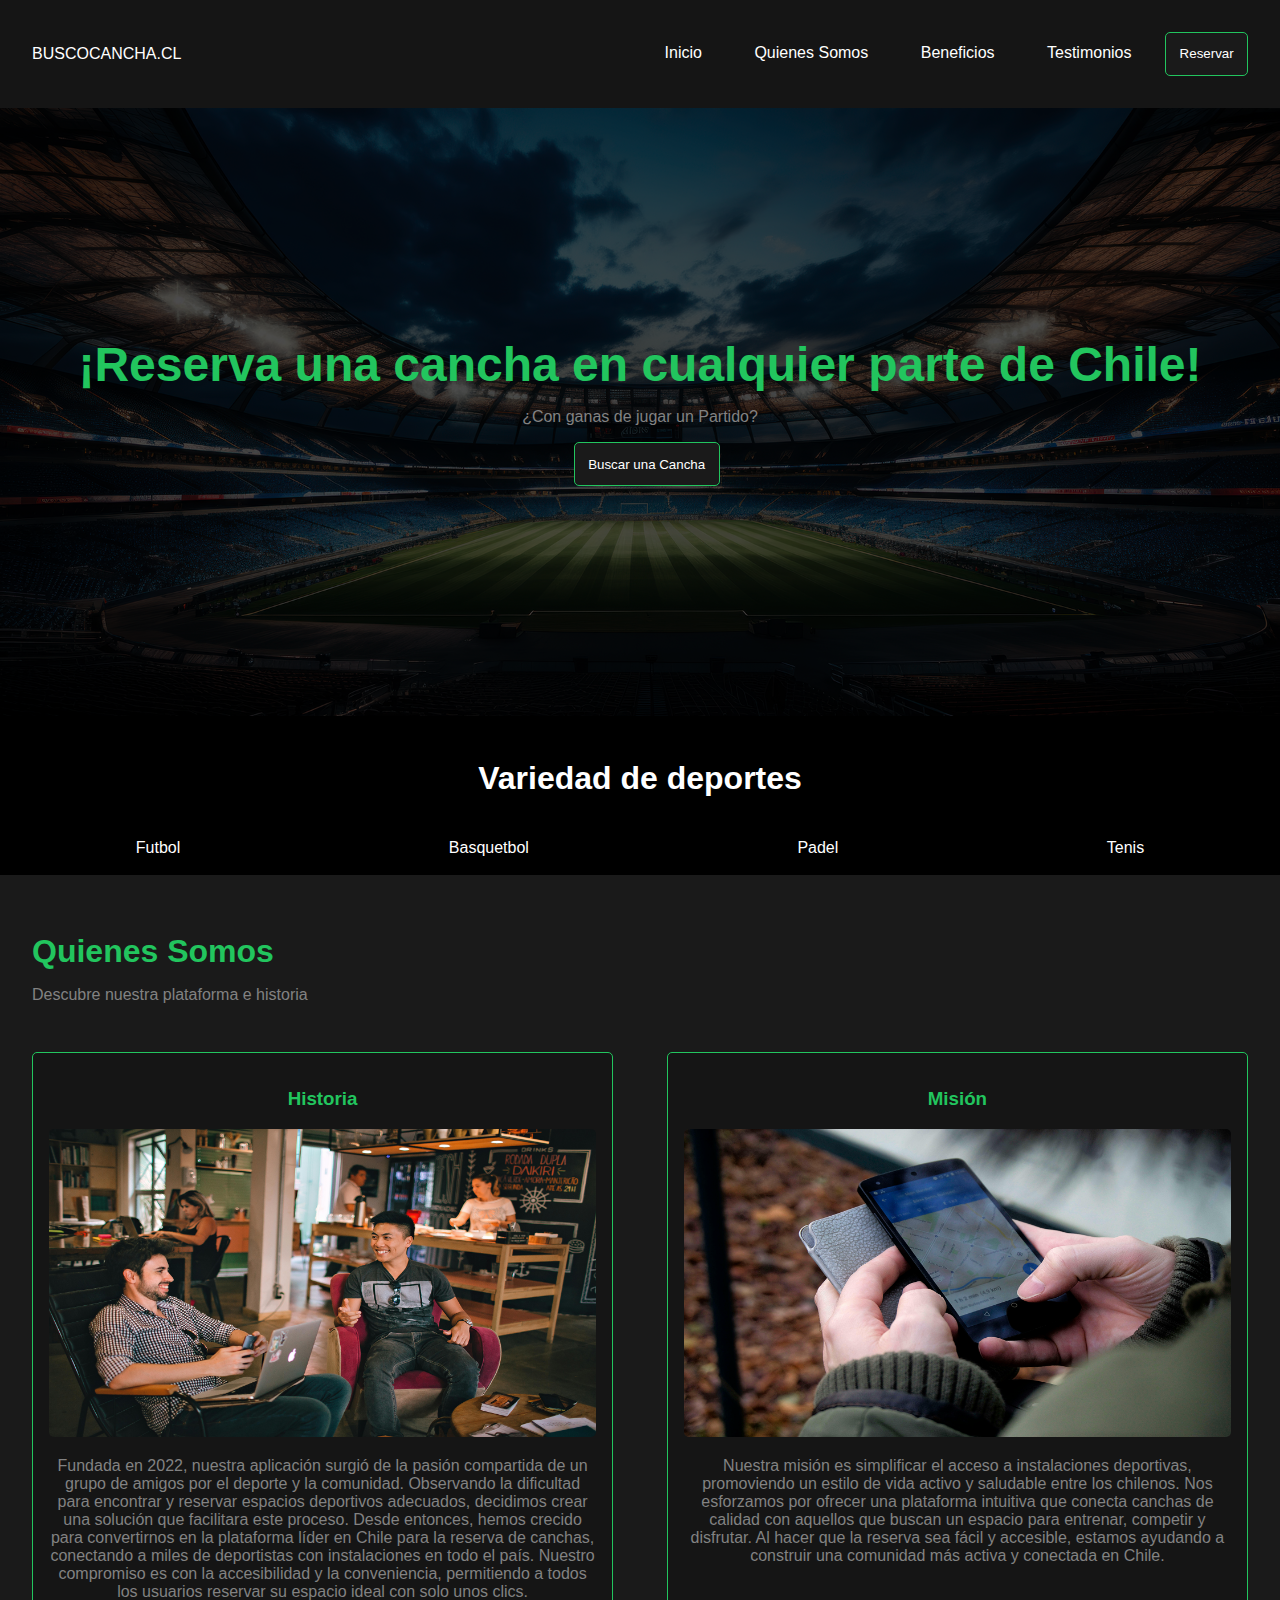
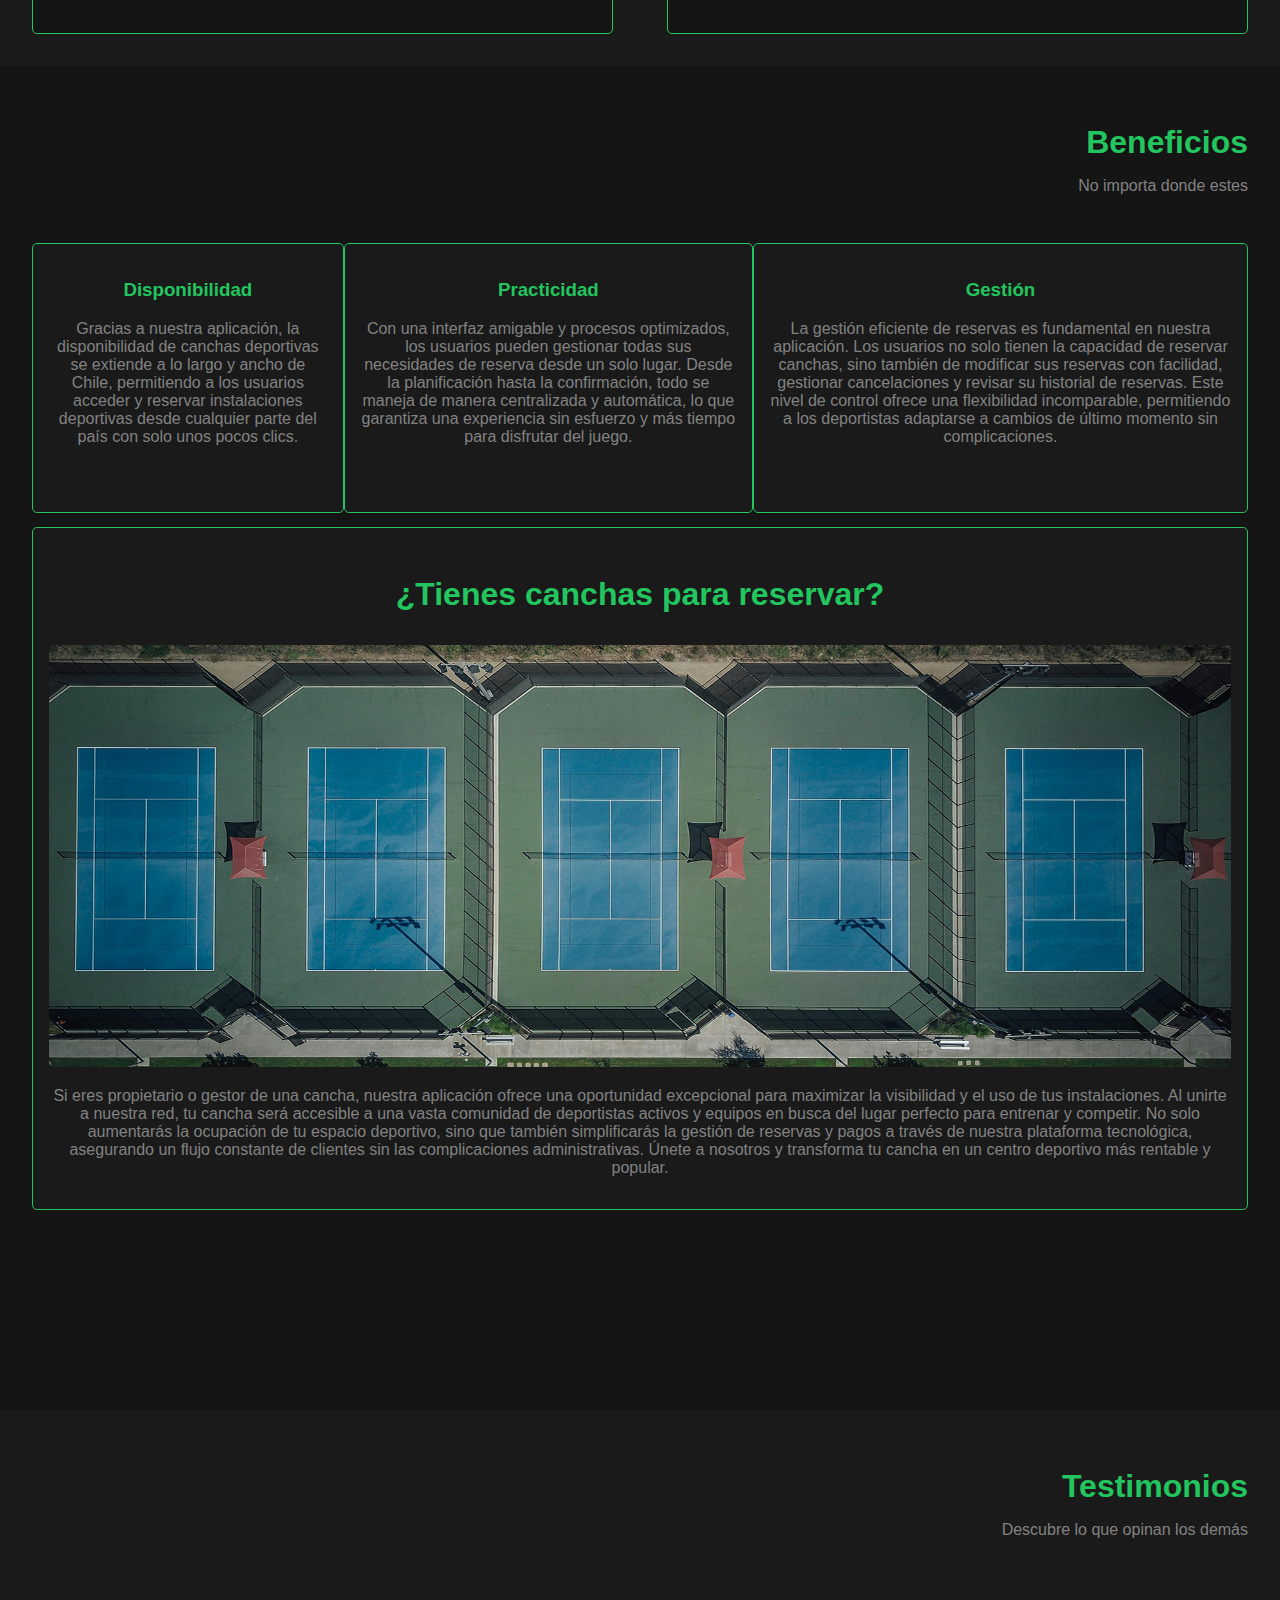
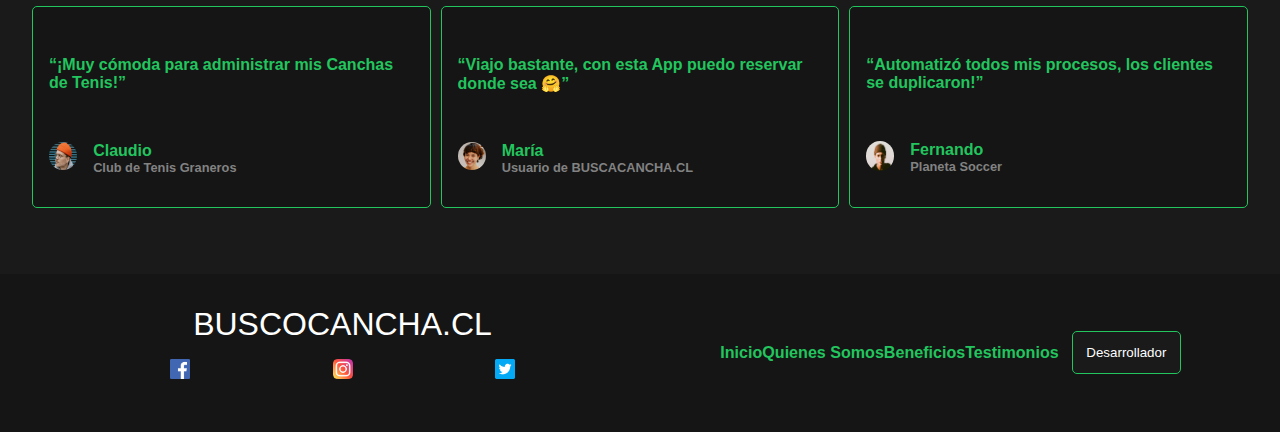
<file: index.html>
<!DOCTYPE html>
<html lang="es">
<head>
    <meta charset="UTF-8">
    <meta name="viewport" content="width=device-width, initial-scale=1.0">
    <link rel="stylesheet" href="styles/styles.css">
    <title>BUSCOCANCHA.CL</title>
</head>
<body>
    <div class="nav-container">
        <label>BUSCOCANCHA.CL</label>
        <div class="nav-links">
            <a href="#">Inicio</a>
            <a href="#">Quienes Somos</a>
            <a href="#">Beneficios</a>
            <a href="#">Testimonios</a>
            <button class="btn-reservar">Reservar</button>
        </div>
    </div>
    <div class="container-header">
        <div class="header">
            <h1>¡Reserva una cancha en cualquier parte de Chile!</h1>
            <p>¿Con ganas de jugar un Partido?</p>
            <button class="btn-buscar-cancha">Buscar una Cancha</button>
        </div>
    </div>
    <div class="container-body">
        <div class="deportes-banner">
            <h4>Variedad de deportes</h4>
            <div class="lista-deportes">
                <ul>
                    <div class="contenido-lista-deportes">
                        <li>Futbol</li>
                        <li>Basquetbol</li>
                        <li>Padel</li>
                        <li>Tenis</li>
                    </div>
                </ul>
            </div>
        </div>
        <section class="seccion-quienes-somos">
            <h2>Quienes Somos</h2>
            <p>Descubre nuestra plataforma e historia</p>
            <div class="dupla-cajas">
                <div class="caja-quienes-somos-1">
                    <h3>Historia</h3>
                    <img src="img/historia.png">
                    <p>Fundada en 2022, nuestra aplicación surgió de la pasión compartida de un grupo de amigos por el deporte y la comunidad. Observando la dificultad para encontrar y reservar espacios deportivos adecuados, decidimos crear una solución que facilitara este proceso. Desde entonces, hemos crecido para convertirnos en la plataforma líder en Chile para la reserva de canchas, conectando a miles de deportistas con instalaciones en todo el país. Nuestro compromiso es con la accesibilidad y la conveniencia, permitiendo a todos los usuarios reservar su espacio ideal con solo unos clics.</p>
                </div>
                <div class="caja-quienes-somos-2">
                    <h3>Misión</h3>
                    <img src="img/mision.png">
                    <p>Nuestra misión es simplificar el acceso a instalaciones deportivas, promoviendo un estilo de vida activo y saludable entre los chilenos. Nos esforzamos por ofrecer una plataforma intuitiva que conecta canchas de calidad con aquellos que buscan un espacio para entrenar, competir y disfrutar. Al hacer que la reserva sea fácil y accesible, estamos ayudando a construir una comunidad más activa y conectada en Chile.</p>
                </div>  
            </div>
        </section>
        <section class="seccion-beneficios">
            <h2>Beneficios</h2>
            <p>No importa donde estes</p>
            <div class="grupo-cajas-seccion-beneficios">
                <div class="contenedor-tres-primeras">
                    <div class="caja-beneficios-1">
                        <h3>Disponibilidad</h3>
                        <p>Gracias a nuestra aplicación, la disponibilidad de canchas deportivas se extiende a lo largo y ancho de Chile, permitiendo a los usuarios acceder y reservar instalaciones deportivas desde cualquier parte del país con solo unos pocos clics.</p>
                    </div>
                    <div class="caja-beneficios-2">
                        <h3>Practicidad</h3>
                        <p>Con una interfaz amigable y procesos optimizados, los usuarios pueden gestionar todas sus necesidades de reserva desde un solo lugar. Desde la planificación hasta la confirmación, todo se maneja de manera centralizada y automática, lo que garantiza una experiencia sin esfuerzo y más tiempo para disfrutar del juego.</p>
                    </div>
                    <div class="caja-beneficios-3">
                        <h3>Gestión</h3>
                        <p>La gestión eficiente de reservas es fundamental en nuestra aplicación. Los usuarios no solo tienen la capacidad de reservar canchas, sino también de modificar sus reservas con facilidad, gestionar cancelaciones y revisar su historial de reservas. Este nivel de control ofrece una flexibilidad incomparable, permitiendo a los deportistas adaptarse a cambios de último momento sin complicaciones.</p>
                    </div>
                </div>
                <div class="caja-beneficios-4">
                    <h3>¿Tienes canchas para reservar?</h3>
                    <img src="img/canchas.png">
                    <p>Si eres propietario o gestor de una cancha, nuestra aplicación ofrece una oportunidad excepcional para maximizar la visibilidad y el uso de tus instalaciones. Al unirte a nuestra red, tu cancha será accesible a una vasta comunidad de deportistas activos y equipos en busca del lugar perfecto para entrenar y competir. No solo aumentarás la ocupación de tu espacio deportivo, sino que también simplificarás la gestión de reservas y pagos a través de nuestra plataforma tecnológica, asegurando un flujo constante de clientes sin las complicaciones administrativas. Únete a nosotros y transforma tu cancha en un centro deportivo más rentable y popular.</p>
                </div>
            </div>
        </section>
        <section class="seccion-testimonios">
            <h2>Testimonios</h2>
            <p>Descubre lo que opinan los demás</p>
            <div class="grupo-cajas-seccion-testimonios">
                <div class="caja-testimonio-1">
                    <div class="testimonio-comentario">
                        <p>“¡Muy cómoda para administrar mis Canchas de Tenis!”</p>
                    </div>
                    <div class="perfil-comentario-testimonio">
                        <div class="foto-perfil">
                            <img src="img/perfil-2.png">
                        </div>
                        <div class="info-perfil">
                            <h6>Claudio</h6>
                            <p>Club de Tenis Graneros</p>
                        </div>
                    </div>
                </div>
                <div class="caja-testimonio-2">
                    <div class="testimonio-comentario">
                        <p>“Viajo bastante, con esta App puedo reservar donde sea 🤗”</p>
                    </div>
                    <div class="perfil-comentario-testimonio">
                        <div class="foto-perfil">
                            <img src="img/perfil-1.png">
                        </div>
                        <div class="info-perfil">
                            <h6>María</h6>
                            <p>Usuario de BUSCACANCHA.CL</p>
                        </div>
                    </div>
                </div>
                <div class="caja-testimonio-3">
                    <div class="testimonio-comentario">
                        <p>“Automatizó todos mis procesos, los clientes se duplicaron!”</p>
                    </div>
                    <div class="perfil-comentario-testimonio">
                        <div class="foto-perfil">
                            <img src="img/perfil-3.png">
                        </div>
                        <div class="info-perfil">
                            <h6>Fernando</h6>
                            <p>Planeta Soccer</p>
                        </div>
                    </div>
                </div>
            </div>
        </section>
        <div class="container-footer">
            <div class="contenido-footer">
                <div class="footer-izquierda">
                    <div class="logo-footer">
                        <label>BUSCOCANCHA.CL</label>
                    </div>
                    <div class="rrss-footer">
                        <a><img src="img/facebook.png"></a>
                        <a><img src="img/instagram.png"></a>
                        <a><img src="img/twitter.png"></a>
                    </div>
                </div>
                <div class="footer-derecha">
                    <div class="links-footer">
                        <h6>Inicio</h6>
                        <h6>Quienes Somos</h6>
                        <h6>Beneficios</h6>
                        <h6>Testimonios</h6>
                        <a href="desarrollador.html"><button class="btn-buscar-cancha">Desarrollador</button></a>
                    </div>
                </div>   
            </div>
        </div>
    </div>
</body>
</html>
</file>
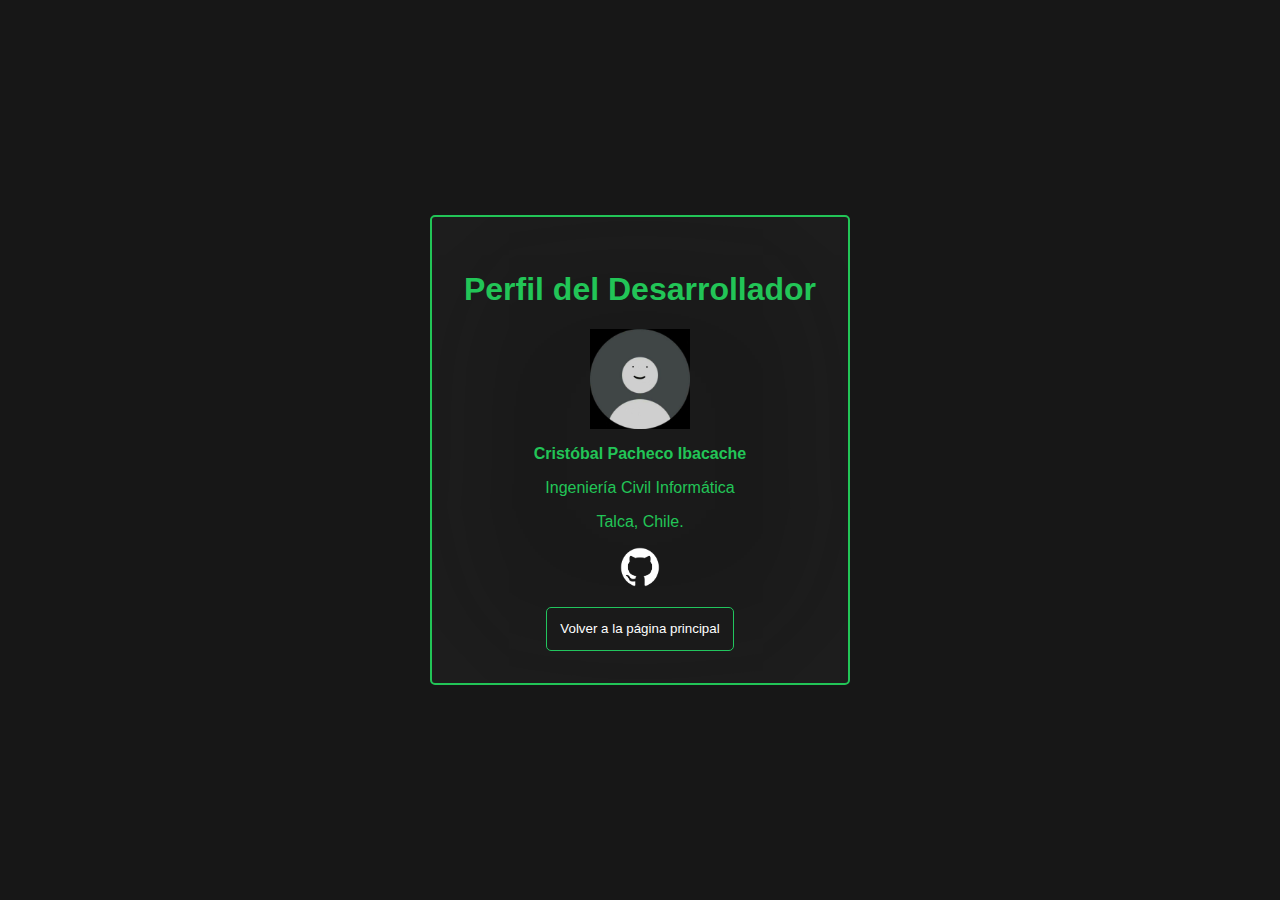
<file: desarrollador.html>
<!DOCTYPE html>
<html lang="es">
<head>
    <meta charset="UTF-8">
    <meta name="viewport" content="width=device-width, initial-scale=1.0">
    <title>Perfil del Desarrollador</title>
    <link rel="stylesheet" href="styles/dev_styles.css">
</head>
<body>
    <div class="perfil-desarrollador">
        
        <h1>Perfil del Desarrollador</h1>
        <img src="img/perfil-icon.jpg">
        <p class="nombre-dev">Cristóbal Pacheco Ibacache</p>
        <p>Ingeniería Civil Informática</p>
        <p>Talca, Chile.</p>
        <a href="https://github.com/devpachekun"><img src="img/github.png" style="width: 40px; height: 40px;"></a>
        <a href="index.html"><button class="btn-perfil">Volver a la página principal</button></a>
    </div>
</body>
</html>
</file>
<file: styles/styles.css>
:root {
    font-family: 'Lucida Sans', 'Lucida Sans Regular', 'Lucida Grande', 'Lucida Sans Unicode', Geneva, Verdana, sans-serif;
}

body {
    margin: 0px;
    height: 100vh;
    background-color: #1A1A1A;
}

a, a:visited {
    text-decoration: none;
    color: #FFFFFF;
}

h1 {
    color: #22C55E;
    font-size: 3em;
    margin: 0;
}

ul {
    padding: 0;
}

h2 {
    font-size: 2em;
    margin-bottom: 0.5em;
}

h4 {
    font-size: 2em;
}

p {
    color: #828282;
}

.btn-reservar {
    background-color: #1A1A1A;
    border: solid 1px #22C55E;
    color: #FFFFFF;
    border-radius: 5px;
}

.btn-reservar:hover {
    background-color: #393939;
    border: solid 1px #22C55E;
    color: #FFFFFF;
    border-radius: 5px;
    transition: 0.2s;
}

.btn-buscar-cancha {
    background-color: #1A1A1A;
    border: solid 1px #22C55E;
    color: #FFFFFF;
    border-radius: 5px;
    height: fit-content;
}

.btn-buscar-cancha:hover {
    background-color: #393939;
    border: solid 1px #22C55E;
    color: #FFFFFF;
    border-radius: 5px;
    transition: 0.2s;
}

.nav-container {
    background-color: #151515;
    color: #FFFFFF;
    display: flex;
    justify-content: space-between;
    align-items: center;
    padding: 2em;
}

.nav-links a, button {
    margin-left: 1em;
    padding: 1em;
}

.container-header {
    position: relative;
    background-image: url('/img/american-football-field.png');
    background-size: cover;
    background-position: center;
    display: flex;
    justify-content: center;
    align-items: center;
    height: 38em;
    overflow: hidden; 
    text-align: center;
}

.container-header::before {
    content: "";
    position: absolute; 
    top: 0;
    left: 0;
    width: 100%;
    height: 100%;
    background-color: rgba(0, 0, 0, 0.7);
    z-index: 1;
}

.header {
    position: relative;
    z-index: 2; 
    padding: 3cap;
}



.header-2 img {
    max-width: 100%;
    height: auto;
}

.deportes-banner {
    background-color: black;
    color: white;
    text-align: center;
    padding: 0.1em;
}

.lista-deportes {
    text-align: center;
}

.contenido-lista-deportes {
    display: flex;
    justify-content: space-around;
    list-style-type: none;
}

.seccion-quienes-somos {
    padding: 2em;
    color: #22C55E;
}

.seccion-beneficios {
    padding: 2em;
    color: #22C55E;
    text-align: end;
    background-color: #151515;
    height: 80em;
}



.dupla-cajas {
    display: flex;
    justify-content: space-between;
    margin-top: 3em;
}

.caja-quienes-somos-1, .caja-quienes-somos-2 {
    width: 45%;
    background-color: #151515;
    border: solid 1px #22C55E;
    text-align: center;
    padding: 1em;
    overflow: initial;
    border-radius: 5px;
}

.caja-quienes-somos-1 img, .caja-quienes-somos-2 img {
    max-width: 100%; 
    height: auto; 
    border-radius: 5px;
}

.caja-beneficios-1, .caja-beneficios-2, .caja-beneficios-3 {
    text-align: center;
    background-color: #1A1A1A;
    border: solid 1px #22C55E;
    padding: 1em;
    height: 100%;
    border-radius: 5px;
}

.caja-beneficios-4 {
    text-align: center;
    background-color: #1A1A1A;
    border: solid 1px #22C55E;
    padding: 1em;
    margin-top: 3em;
    border-radius: 5px;
}

.caja-beneficios-4 h3 {
    font-size: 2em;
}

.caja-beneficios-4 img {
    max-width: 100%; 
    height: auto; 
    border-radius: 5px;
}

.grupo-cajas-seccion-beneficios {
    display: flex;
    justify-content: space-between;
    align-items: center;
    margin-top: 3em;
    flex-direction: column;
    height: 100vh;
}

.seccion-testimonios {
    padding: 2em;
    color: #22C55E;
    text-align: end;
    background-color: #1A1A1A;
    height: 25em;
}

.grupo-cajas-seccion-testimonios {
    display: flex;
    justify-content: space-between;
    align-items: center;
    margin-top: 3em;
    height: 15em;
}

.caja-testimonio-1, .caja-testimonio-2, .caja-testimonio-3 {
    width: 30%;
    height: 70%;
    background-color: #151515;
    border: solid 1px #22C55E;
    padding: 1em;
    text-align: start;
    font-weight: bold;
    display: flex;
    flex-direction: column;
    justify-content: space-around;
    border-radius: 5px;
}

.caja-testimonio-1 p, .caja-testimonio-2 p, .caja-testimonio-3 p {
    color: #22C55E;
}

.caja-testimonio-1 img, .caja-testimonio-2 img, .caja-testimonio-3 img {
    max-width: 100%; 
    height: auto; 
    border-radius: 50%;
}

.perfil-comentario-testimonio h6 {
    margin: 0;
    font-size: 1em;
}

.perfil-comentario-testimonio p {
    margin: 0;
    font-size: .8em;
    color: #828282;
}

.perfil-comentario-testimonio {
    display: flex;
    align-items: center;
    justify-content: start;
}

.foto-perfil {
    width: 2em;
    margin-right: 1em;
}

.info-perfil {
    width: 100%;
}

.container-footer {
    padding: 1em;
    color: #22C55E;
    text-align: end;
    background-color: #151515;
    width: auto;
}

.contenido-footer {
    display: flex;
    justify-content: space-around;
    padding: 1em;
}

.footer-izquierda {
    width: 40%;
}



.logo-footer {
    font-size: 2em;
    color: #FFFFFF;
    text-align: center;
}

.rrss-footer {
    margin-top: 1em;
    display: flex;
    justify-content: space-around;
}

.rrss-footer img {
    height: 20px;
}

.links-footer {
    display: flex;
    justify-content: space-between;
    font-size: 1.5em;
    align-items: center;
}

.contenedor-tres-primeras {
    display: flex;
    height: auto;
    justify-content: space-between;
}

@media (max-width: 1200px){

    .caja-testimonio-1, .caja-testimonio-2, .caja-testimonio-3 {
        width: 28%;
    }

    .seccion-testimonios {
        height: 30em;
    }

    .caja-beneficios-1, .caja-beneficios-2, .caja-beneficios-3 {
        width: 28%;
    }

    .footer-derecha {
        width: 50%;
    }

    .footer-izquierda {
        width: 50%;
    }
}

@media (max-width: 868px) {
    .nav-container {
        flex-direction: column;
    }

    .nav-links {
        display: flex;
        flex-direction: column;
        text-align: center;
    }

    .nav-container label{
        font-size: 2em;
    }

    .nav-links a{
        margin: 0;
    }

    .links-footer {
        flex-direction: column;
        align-items: center;
    }

    .footer-izquierda {
        width: 100%;
        align-self: center;
    }
    
    
    .footer-derecha {
        width: 50%;
    }

}

@media (max-width: 768px) {
    .dupla-cajas {
        flex-direction: column;
        width: 100%;
    }

    .caja-beneficios-4 {
        margin-top: 0;
    }

    .seccion-beneficios {
        height: 90em;
    }

    .caja-quienes-somos-1, .caja-quienes-somos-2 {
        width: 95%;
        margin-bottom: 2em;
    }

    .contenedor-tres-primeras {
        flex-direction: column;
    }

    .caja-beneficios-1, .caja-beneficios-2, .caja-beneficios-3 {
        width: 95%;
        margin-bottom: 2em;
    }

    .grupo-cajas-seccion-testimonios{
        flex-direction: column;
    }

    .seccion-testimonios {
        height: 40em;
    }

    .caja-testimonio-1, .caja-testimonio-2, .caja-testimonio-3 {
        width: 95%;
        margin-bottom: 2em;
    }

    .contenido-footer {
        display: flex;
        flex-direction: column;
        align-items: center;
    }

}

@media (max-width: 390px) {
    .seccion-beneficios {
        height: 120em;
    }
}
</file>
<file: styles/dev_styles.css>
:root {
    font-family: Arial, Helvetica, sans-serif;
}

a, a:visited {
    text-decoration: none;
    color: black;
}

body {
    height: 100vh;
    margin: 0;
    display: flex;
    justify-content: center;
    align-items: center;
    background-color: #171717;
}

.perfil-desarrollador {
    display: flex;
    flex-direction: column;
    align-items: center;
    justify-content: center;
    background-color: #1A1A1A;
    padding: 2em;
    margin: 2em;
    border: 2px solid #22C557;
    border-radius: 5px;
    box-shadow: inset 0 0 10em rgba(85, 85, 85, 0.1);
}

i {
    color: black;
}

.perfil-desarrollador h1 {
    color: #22C557;
}

p {
    margin-top: 0;
}


.perfil-desarrollador a {
    color: #22C557;
}

.perfil-desarrollador p {
    color: #22C557;
}

.perfil-desarrollador img {
    width: 100px;
    margin-bottom: 1rem;
}

.btn-perfil {
    background-color: #1A1A1A;
    border: solid 1px #22C55E;
    color: #FFFFFF;
    border-radius: 5px;
    height: fit-content;
    padding: 1em;
}

.btn-perfil:hover {
    background-color: #393939;
    border: solid 1px #22C55E;
    color: #FFFFFF;
    border-radius: 5px;
    transition: 0.2s;
}

.nombre-dev {
    font-weight: bold;
}

@media (max-width: 768px){

    .perfil-desarrollador h1 {
        font-size: 23px;
    }

}
</file>
